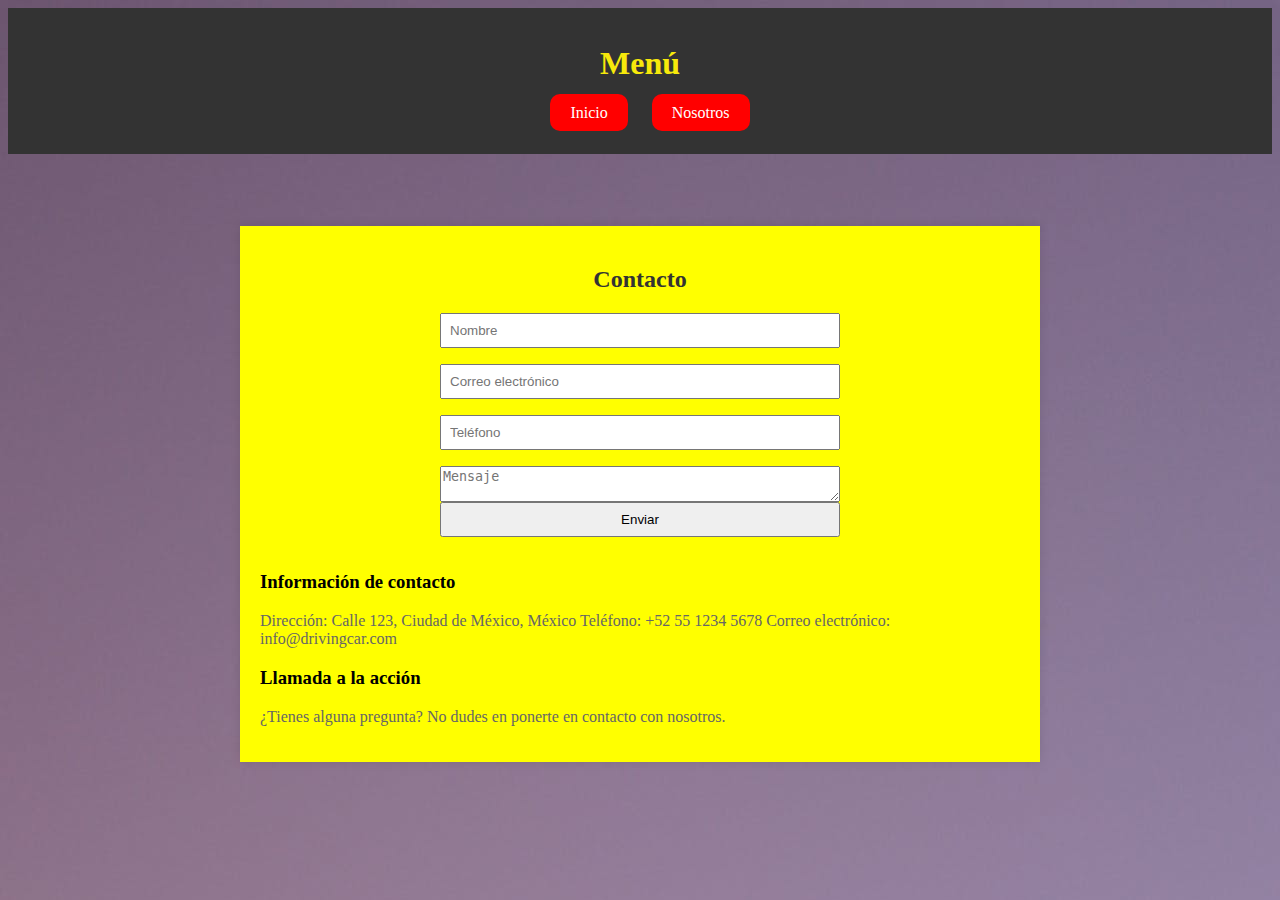
<file: contacto.html>
<!DOCTYPE html>
<html>
<head>
    <meta charset="utf-8">
    <meta name="viewport" content="width=device-width, initial-scale=1">
    <title>Contacto</title>
    <link rel="stylesheet" type="text/css" href="estilos/style.css">
</head>
<body>


           <style type="text/css">
        body {
            background-image: url(Images/fondo.jpg);
                }

    </style>
                
    <header>
        <h1>Menú</h1>
        <nav>
            <ul>
                <li><a href="DRIVING CAR 7.html">Inicio</a></li>
             
                <li><a href="Nosotros.html">Nosotros</a></li>
                
                
            </ul>
        </nav>
    </header>
     <main>
        <section class="contacto">
            <h2><center>Contacto</center></h2>
      
            <form action="enviar.php" method="post">
              <input type="text" name="nombre" placeholder="Nombre">
              <input type="email" name="correo" placeholder="Correo electrónico">
              <input type="tel" name="telefono" placeholder="Teléfono">
              <textarea name="mensaje" placeholder="Mensaje"></textarea>
              <input type="submit" value="Enviar">
            </form>
      
            <h3>Información de contacto</h3>
      
            <p>
              Dirección: Calle 123, Ciudad de México, México
              Teléfono: +52 55 1234 5678
              Correo electrónico: info@drivingcar.com
            </p>
      
            <h3>Llamada a la acción</h3>
      
            <p>
              ¿Tienes alguna pregunta? No dudes en ponerte en contacto con nosotros.
            </p>
          </section>
        
</body>
</html>
</file>
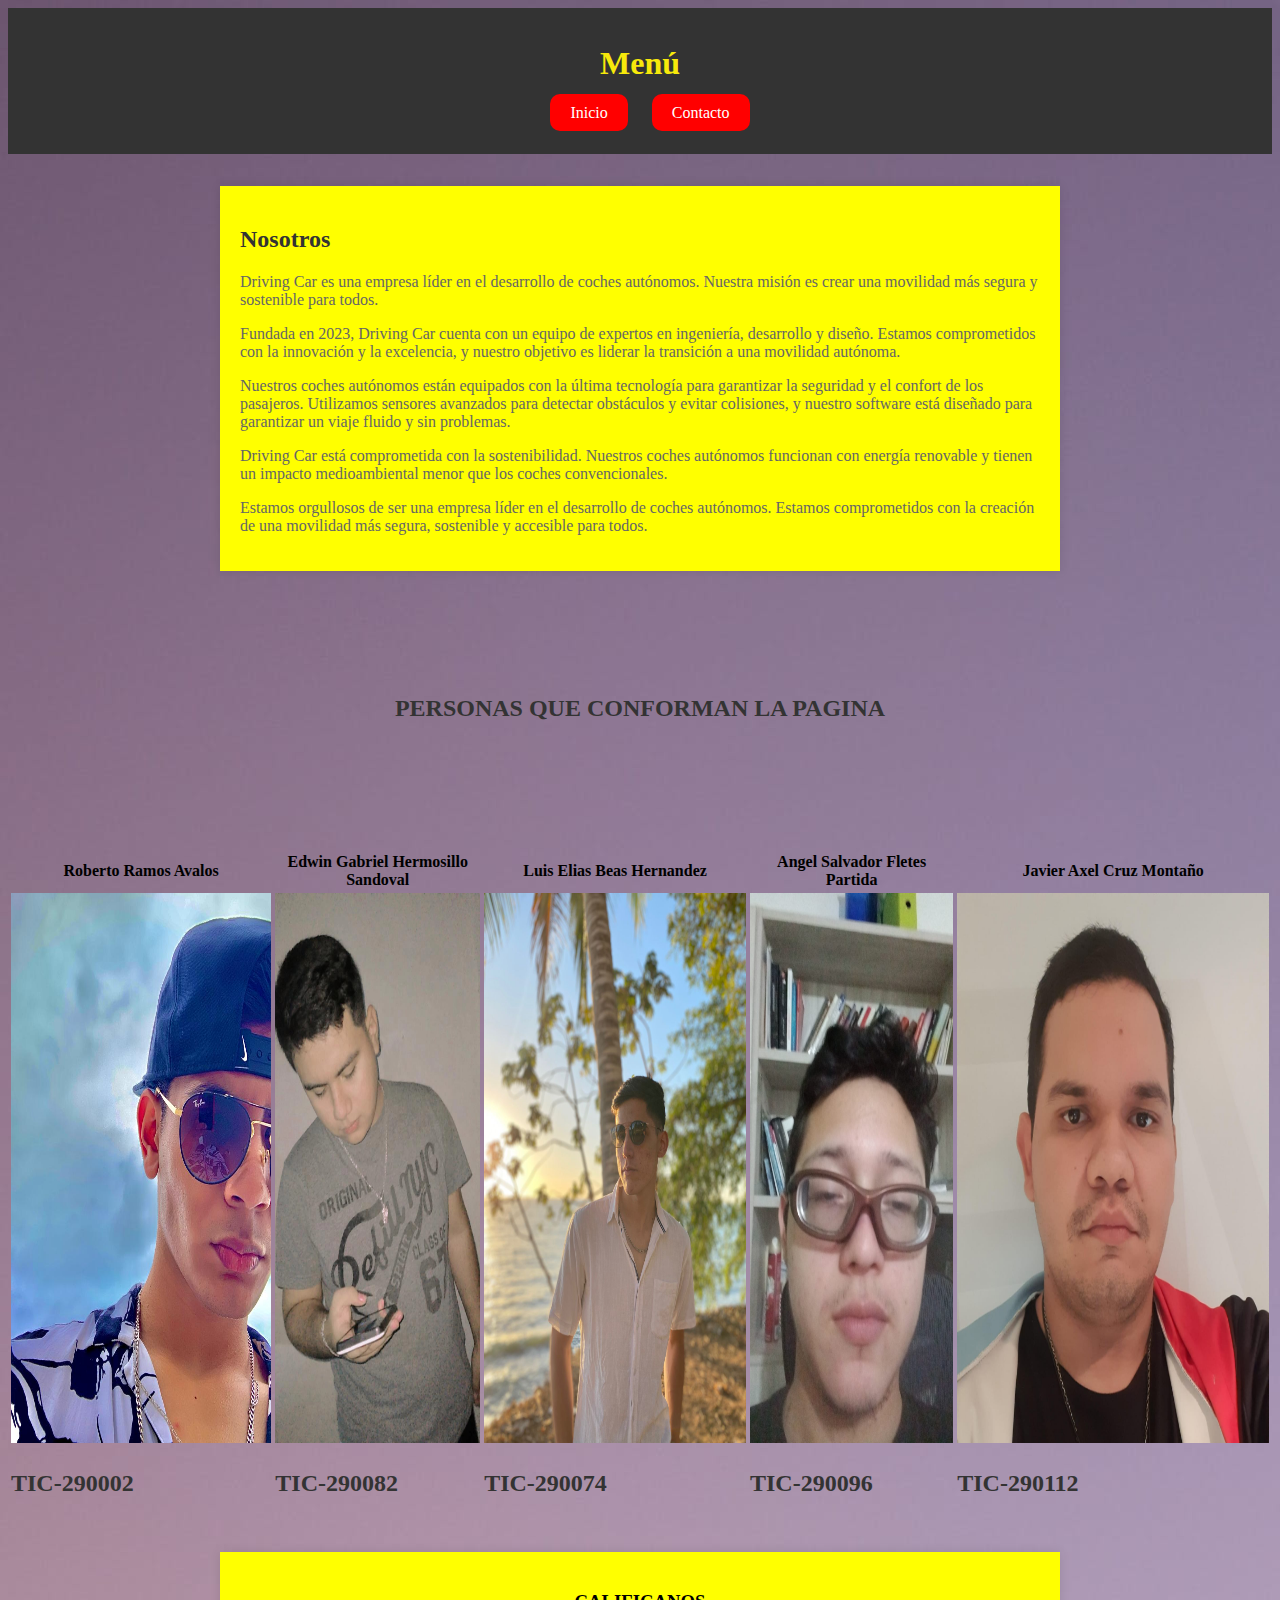
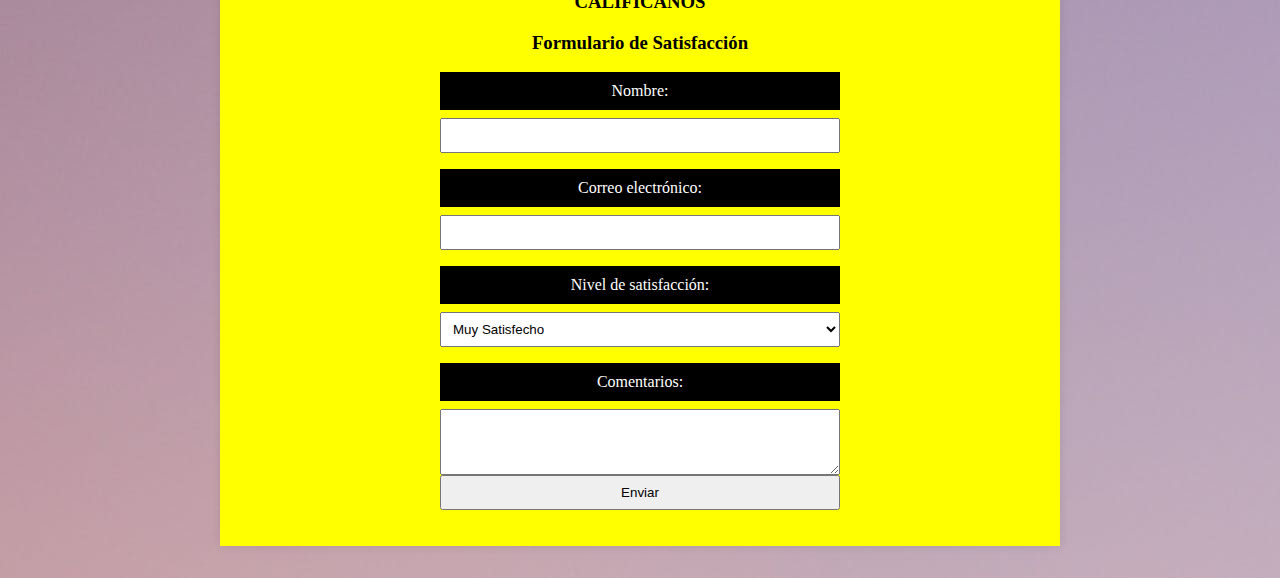
<file: Nosotros.html>
<!DOCTYPE html>
<html>
<head>
	<meta charset="utf-8">
	<meta name="viewport" content="width=device-width, initial-scale=1">
	<title>Nosotros</title>
	<link rel="stylesheet" type="text/css" href="estilos/style.css">
</head>
<body>
	   <style type="text/css">
        body {
            background-image: url(Images/fondo.jpg);
                }

    </style>
	<header>
        <h1>Menú</h1>
        <nav>
            <ul>
                <li><a href="DRIVING CAR 7.html">Inicio</a></li>
             
                <li><a href="contacto.html">Contacto</a></li>
                
                

            </ul>
        </nav>
    </header>
    <section class="nosotros">
        <h2>Nosotros</h2>
  
        <p>
          Driving Car es una empresa líder en el desarrollo de coches autónomos. Nuestra misión es crear una movilidad más segura y sostenible para todos.
        </p>
  
        <p>
          Fundada en 2023, Driving Car cuenta con un equipo de expertos en ingeniería, desarrollo y diseño. Estamos comprometidos con la innovación y la excelencia, y nuestro objetivo es liderar la transición a una movilidad autónoma.
        </p>
  
        <p>
          Nuestros coches autónomos están equipados con la última tecnología para garantizar la seguridad y el confort de los pasajeros. Utilizamos sensores avanzados para detectar obstáculos y evitar colisiones, y nuestro software está diseñado para garantizar un viaje fluido y sin problemas.
        </p>
  
        <p>
          Driving Car está comprometida con la sostenibilidad. Nuestros coches autónomos funcionan con energía renovable y tienen un impacto medioambiental menor que los coches convencionales.
        </p>
  
        <p>
          Estamos orgullosos de ser una empresa líder en el desarrollo de coches autónomos. Estamos comprometidos con la creación de una movilidad más segura, sostenible y accesible para todos.
        </p>

    </section>
</body>
    <br></br><br></br>

<h2><center>PERSONAS QUE CONFORMAN LA PAGINA</center></h2>

<br></br><br></br><br></br>
    <center>

        <table>
            <tr>
                <th>Roberto Ramos Avalos</th>

                <th>Edwin Gabriel Hermosillo Sandoval</th>

                <th>Luis Elias Beas Hernandez</th>

                <th>Angel Salvador Fletes Partida</th>

                <th>Javier Axel Cruz Montaño</th>
            </tr>


            <tr>
                <td><img class="img_Integ" src="Images/Roberto.png" /></td>
                <td><img class="img_Integ" src="Images/Edwin.jpeg" /></td>
                <td><img class="img_Integ" src="Images/Elias.jpeg" /></td>
                <td><img class="img_Integ" src="Images/Fletes.jpeg"/></td>
                <td><img class="img_Integ" src="Images/Axel.jpeg" /></td>
            </tr>

            <tr>
                <td>
                    <p>
                        
                        <h2> TIC-290002 </h2>

                    </p>
                    
                </td>

                <td>
                    <p>
                        <h2> TIC-290082 </h2>
                    </p>
                    
                </td>

                <td>
                    <p>
                       <h2> TIC-290074 </h2>
                    </p>

                </td>

                <td>
                    <p>
                        <h2> TIC-290096 </h2>
                     </p>
                
                </td>

                <td>
                    <p>
                        <h2> TIC-290112 </h2>
                    </p>
                    
                </td>
            </tr>

        </table>
  


<section class="nosotros">
<h3><center>CALIFICANOS<center></h3>

<h3><center>Formulario de Satisfacción<center></h3>
    <form action="procesar.php" method="post">
        <label class="lb" for="nombre">Nombre:</label>
        <input class="tb" type="text" id="nombre" name="nombre" required>

        <label class="lb" for="correo">Correo electrónico:</label>
        <input class="tb" type="email" id="correo" name="correo" required>

        <label class="lb" for="nivel-satisfaccion">Nivel de satisfacción:</label>
        <select id="nivel-satisfaccion" name="nivel-satisfaccion" required>
            <option value="muy-satisfecho">Muy Satisfecho</option>
            <option value="satisfecho">Satisfecho</option>
            <option value="neutral">Neutral</option>
            <option value="insatisfecho">Insatisfecho</option>
            <option value="muy-insatisfecho">Muy Insatisfecho</option>
        </select>

        <label class="lb" for="comentarios">Comentarios:</label>
        <textarea id="comentarios" name="comentarios" rows="4" required></textarea>

        <input class="tbb" type="submit" value="Enviar">
    </form>
</section>
</body>
</html>
</file>
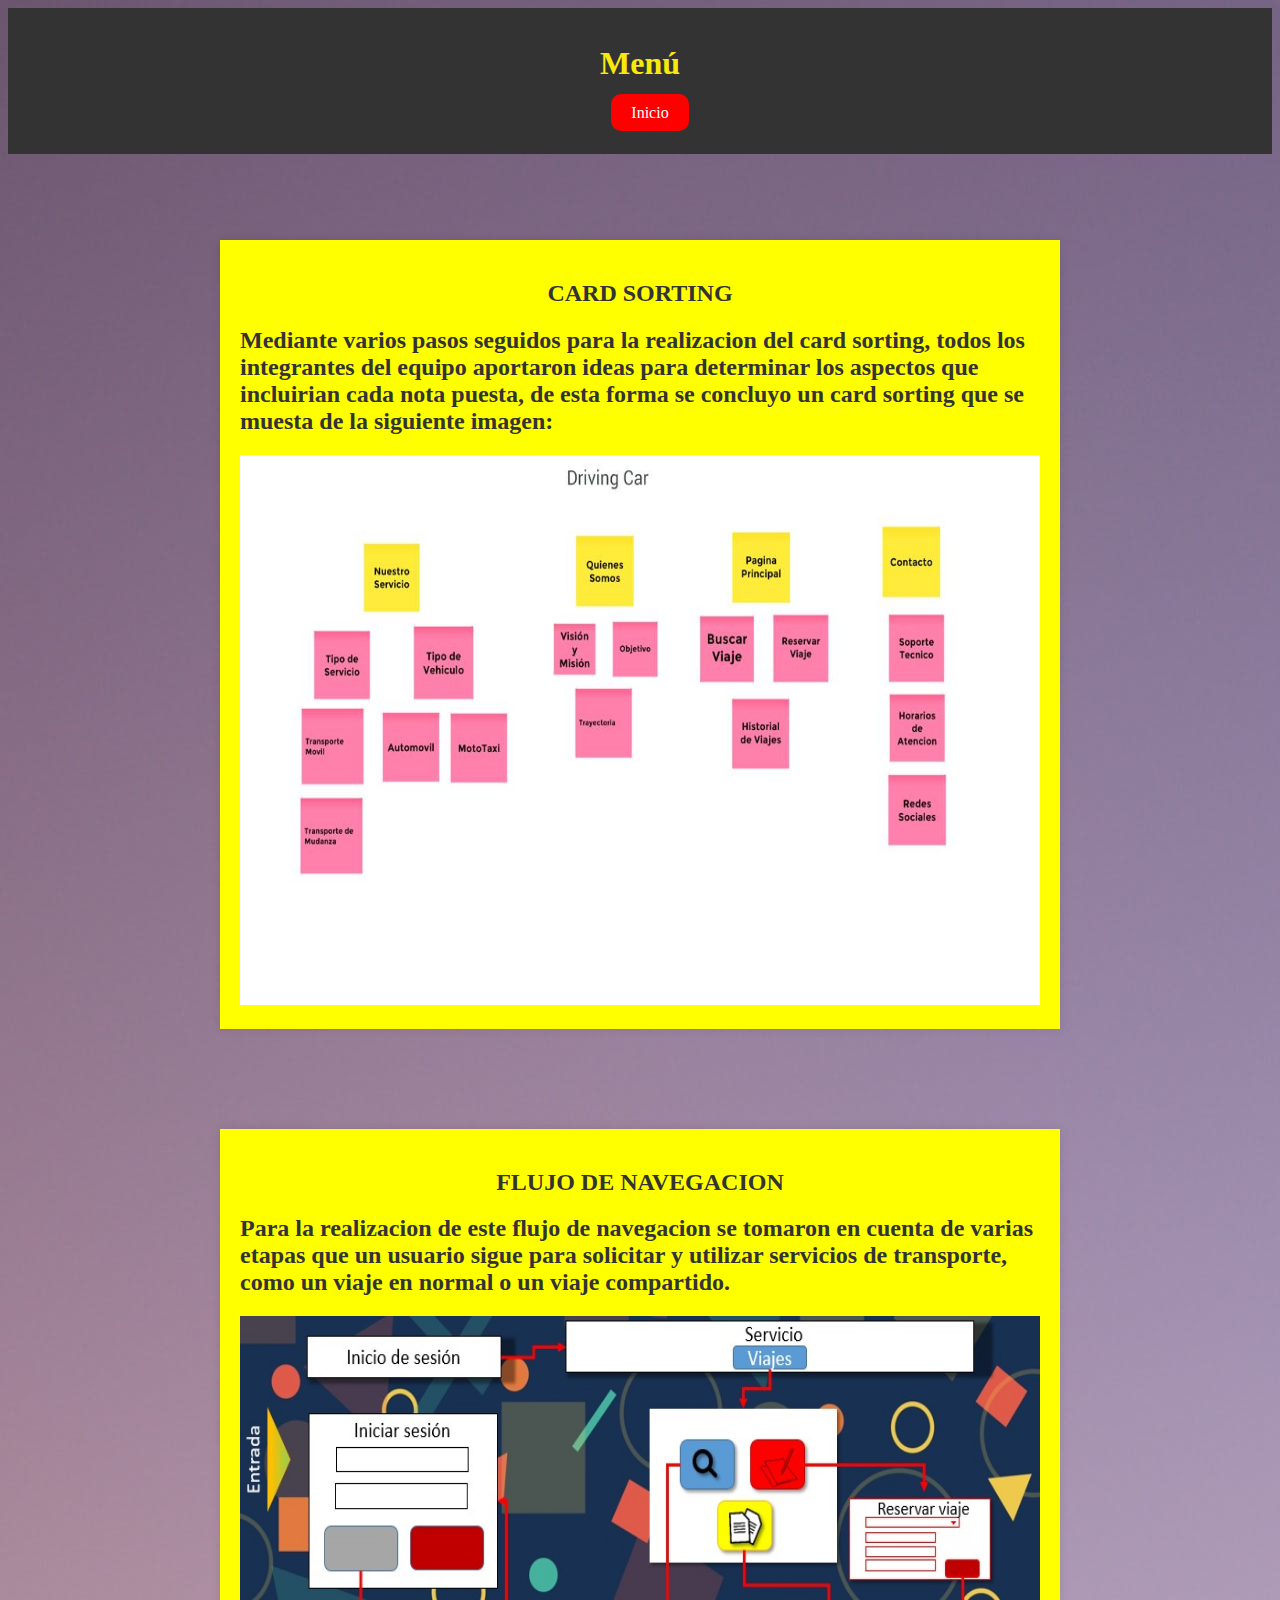
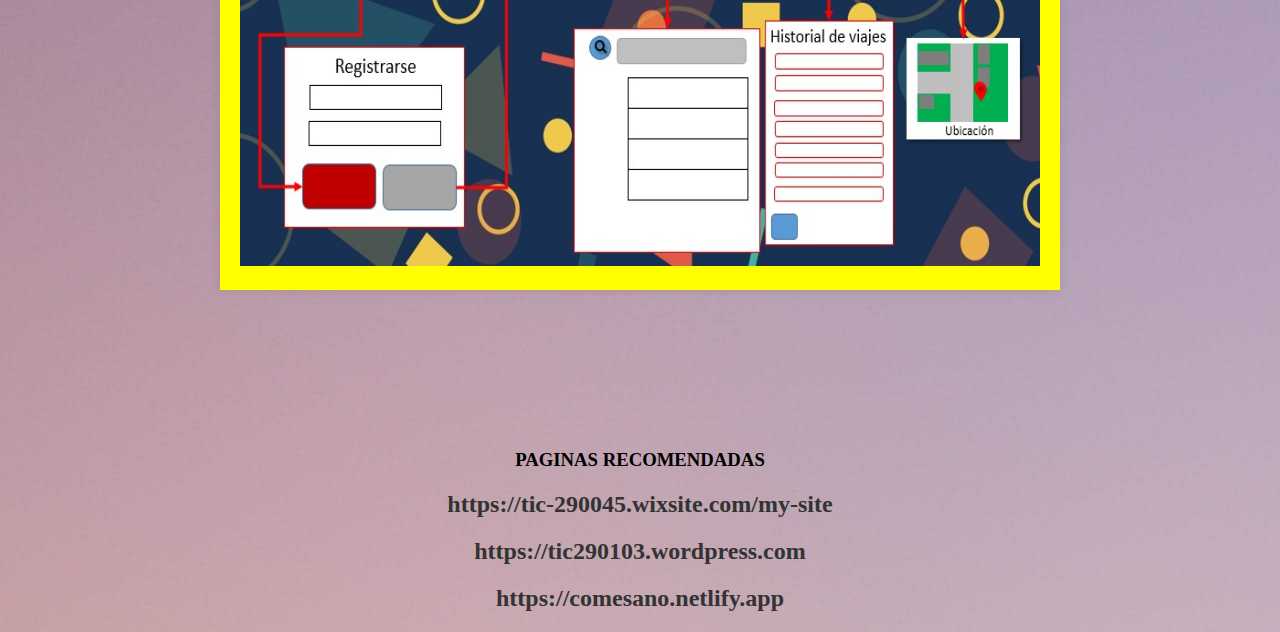
<file: UX.HTML>
<!DOCTYPE html>
<html>
<head>
	<meta charset="utf-8">
	<meta name="viewport" content="width=device-width, initial-scale=1">
	<link rel="stylesheet" type="text/css" href="estilos/style.css">
	<title>Experiencia de Usuario</title>
</head>
 <header>
        <h1>Menú</h1>
        <nav>
            <ul>
                <li><a href="DRIVING CAR 7.html">Inicio</a></li>
                

            </ul>
        </nav>
    </header>

 <style type="text/css">
        body {
            background-image: url(Images/fondo.jpg);
                    }
    </style>

  </center><br /><br /><br />
     
  <section class="nosotros">
     <h2><center>CARD SORTING</center></h2>

     <h2> Mediante varios pasos seguidos para la realizacion del card sorting, todos los integrantes del equipo aportaron ideas para determinar los aspectos que incluirian cada nota puesta, de esta forma se concluyo un card sorting que se muesta de la siguiente imagen:  </h2>

     <img class="" src="Images/Card.jpeg" />


</section>

 <br /><br />
  <section class="nosotros">
<h2><center>FLUJO DE NAVEGACION</center></h2>

     <h2> Para la realizacion de este flujo de navegacion se tomaron en cuenta de varias etapas que un usuario sigue para solicitar y utilizar servicios de transporte, como un viaje en normal o un viaje compartido.  </h2>

<img class="" src="Images/Flujo.jpeg" />


</section>


<br /><br /><br /><br /><br /><br/> 
    <h3><center>PAGINAS RECOMENDADAS</center></h3>

<center> <h2>https://tic-290045.wixsite.com/my-site </h2> </center>
<center><h2>https://tic290103.wordpress.com   </h2> </center>
<center><h2>https://comesano.netlify.app   </h2> </center>


</body>
</html>
</file>
<file: estilos/style.css>
<style type="text/css">
 
        body {
           
             background-image: url(fondo.jpg);
             background-position: center center;
             background-size: 30%;
             background-repeat: round;
        }

        header {
            background-color: #333;
            color: #fff;
            text-align: center;
            padding: 1em 0;
        }
       .contendor{
        width: 100%;
        margin-right: auto;
        position: relative;

       }
     
 .btn {
    margin-right: 20px;
    color: white;
    cursor: crosshair;
    background-color: blue;
    padding: 10px 20px;
    border-radius: 10px;
    position: relative;
    left: 720px;
    top: 10px;
 }
nav ul {
    list-style: none;
}

nav ul li {
    display: inline;
    margin-right: 20px;
}

nav ul li a {
    text-decoration: none;
    color: #fff;
    background-color: red;
    border-radius: 10px;
    padding: 10px 20px;
    cursor: revert-layer;

}

main {
    max-width: 800px;
    margin: 20px auto;
    padding: 20px;
}

        h1 {
            color: #FFFFFF
        }

        a {
            color: #F7E90B
        }

        #map {
            height: 400px;
            width: 100%;
            margin-bottom: 20px;
        }
        .slider {
    display: flex;
    overflow: hidden;
}
.sc{
    background-color: yellow;
    border: 100px;
    border-color: black;
    padding: 10px 20px;
    border-radius: 20px;
    margin-right: 2OPX;
}
.slide {
    flex: 0 0 100%;
}

img {
    width: 100%;
    height: 550px;
}

button {
    margin: 10px;
}

.prev, .next {
    background-color: black;
    color: yellow;
    border: none;
    border-radius: 5px;
    padding: 15px 25px;
    cursor: pointer;
}

       
        h2 {
            color: #333;
        }

        p {
            color: #666;
        }

        form {
            display: flex;
            flex-direction: column;
            max-width: 400px;
            margin: 0 auto;
        }

        label {
            margin-bottom: 8px;
        }

        input, select {
            margin-bottom: 16px;
            padding: 8px;
        }

        button {
            padding: 10px;
            background-color: #333;
            color: #fff;
            cursor: pointer;
        }
         body {
  
     background-color: #167CE8;
 }

 header {
     background-color: #333;
     color: #fff;
     text-align: center;
     padding: 1em 0;
 }

 h1 {

       color: #F7E90B
 }

 a {

     color: #F7E90B
 }

 #map {
     height: 400px;
     width: 100%;
     margin-bottom: 20px;
 }

 section {
     max-width: 800px;
     margin: 2em auto;
     padding: 20px;
     background-color: yellow;
     box-shadow: 0 0 10px rgba(0, 0, 0, 0.1);
 }

 h2 {
     color: #333;
        }

 p {
     color: #666;
 }

 form {
     display: flex;
     flex-direction: column;
     max-width: 400px;
     margin: 0 auto;
 }

 label {
     margin-bottom: 8px;
 }

 input, select {
     margin-bottom: 16px;
     padding: 8px;
 }

 button {
     padding: 10px 20px;
     background-color: black;
     color: #fff;
     cursor: pointer;
 }

  .boton {
            display: inline-block;
            padding: 10px 20px;
            background-color: #0074d9;
            color: #fff;
            text-decoration: none; 
            border: none;
            border-radius: 4px;
            text-align: right;
             margin-right: 20px;
    color: white;
    cursor: crosshair;
    background-color: blue;
    padding: 10px 20px;
    border-radius: 10px;
    position: relative;
    left: 720px;
    top: 10px;

        }
.lb {
    color: white;
    background-color: black;
    padding: 10px 10px;

}
.tb {
    background-color:  ;
}

}
.Img_Integ {

    width: 50%;
    height: 55px;
    margin-right: 40px;
    margin-top: 10px;
    margin-inline: 40px;

}



    </style>
</file>
